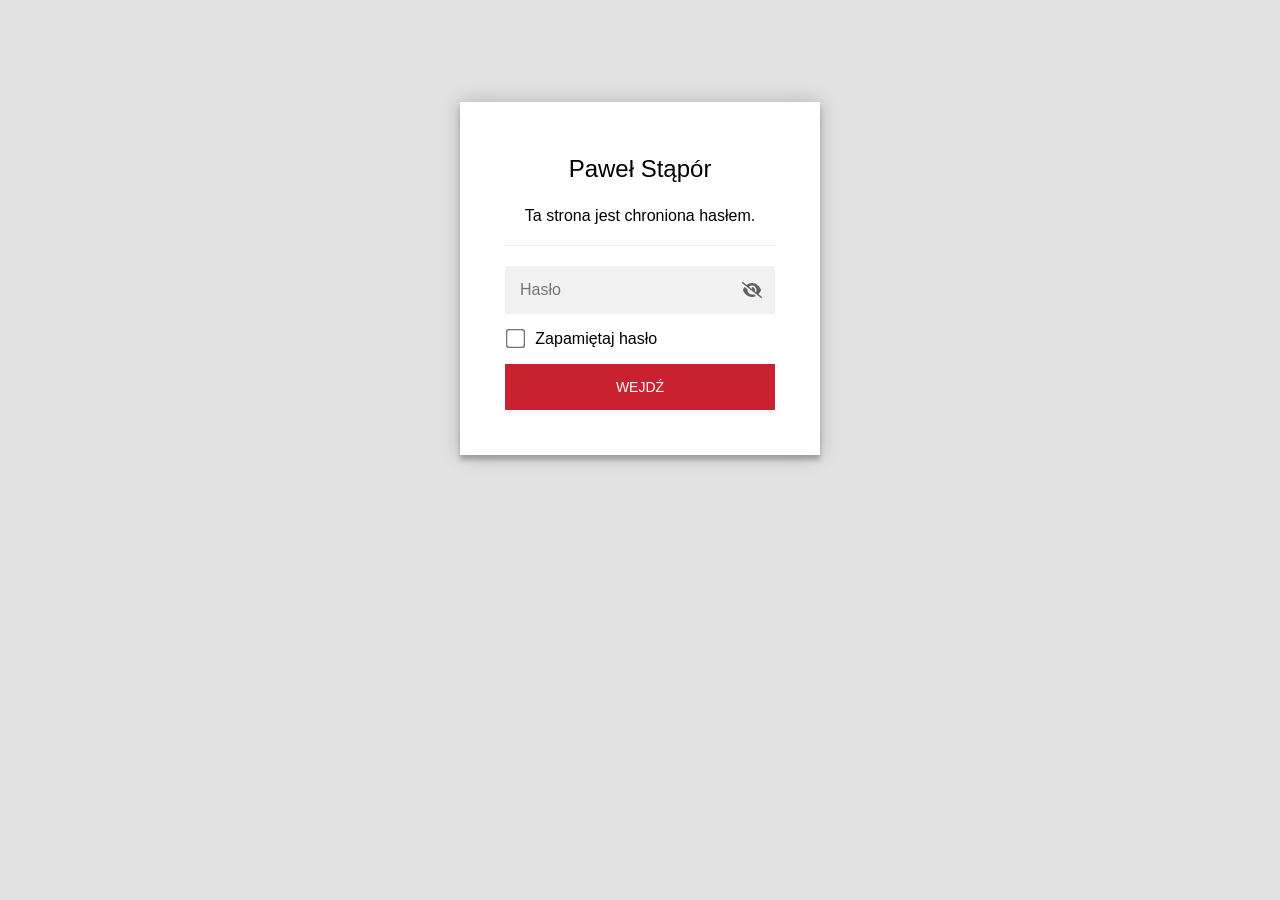
<file: index.html>
<!DOCTYPE html>
<html class="staticrypt-html">
    <head>
        <meta charset="utf-8" />
        <title>Paweł Stąpór</title>
        <meta name="viewport" content="width=device-width, initial-scale=1" />

        <!-- do not cache this page -->
        <meta http-equiv="cache-control" content="max-age=0" />
        <meta http-equiv="cache-control" content="no-cache" />
        <meta http-equiv="expires" content="0" />
        <meta http-equiv="expires" content="Tue, 01 Jan 1980 1:00:00 GMT" />
        <meta http-equiv="pragma" content="no-cache" />

        <style>
            .staticrypt-hr {
                margin-top: 20px;
                margin-bottom: 20px;
                border: 0;
                border-top: 1px solid #eee;
            }

            .staticrypt-page {
                width: 360px;
                padding: 8% 0 0;
                margin: auto;
                box-sizing: border-box;
            }

            .staticrypt-form {
                position: relative;
                z-index: 1;
                background: #ffffff;
                max-width: 360px;
                margin: 0 auto 100px;
                padding: 45px;
                text-align: center;
                box-shadow: 0 0 20px 0 rgba(0, 0, 0, 0.2), 0 5px 5px 0 rgba(0, 0, 0, 0.24);
            }

            .staticrypt-form input[type="password"],
            input[type="text"] {
                background: inherit;
                border: 0;
                box-sizing: border-box; /* This ensures padding is included in the total width */
                font-size: 14px;
                outline: 0;
                padding: 15px 30px 15px 15px; /* Adjust the padding to ensure there is space for the icon */
                width: 100%;
            }

            .staticrypt-password-container {
                position: relative;
                outline: 0;
                background: #f2f2f2;
                width: 100%;
                border: 0;
                margin: 0 0 15px;
                box-sizing: border-box;
            }

            .staticrypt-toggle-password-visibility {
                cursor: pointer;
                height: 20px;
                opacity: 60%;
                padding: 13px;
                position: absolute;
                right: 0;
                top: 50%;
                transform: translateY(-50%);
                width: 20px;
            }

            .staticrypt-form .staticrypt-decrypt-button {
                text-transform: uppercase;
                outline: 0;
                background: #c92130;
                width: 100%;
                border: 0;
                padding: 15px;
                color: #ffffff;
                font-size: 14px;
                cursor: pointer;
            }

            .staticrypt-form .staticrypt-decrypt-button:hover,
            .staticrypt-form .staticrypt-decrypt-button:active,
            .staticrypt-form .staticrypt-decrypt-button:focus {
                background: #c92130;
                filter: brightness(92%);
            }

            .staticrypt-html {
                height: 100%;
            }

            .staticrypt-body {
                height: 100%;
                margin: 0;
            }

            .staticrypt-content {
                height: 100%;
                margin-bottom: 1em;
                background: #e2e2e3;
                font-family: "Arial", sans-serif;
                -webkit-font-smoothing: antialiased;
                -moz-osx-font-smoothing: grayscale;
            }

            .staticrypt-instructions {
                margin-top: -1em;
                margin-bottom: 1em;
            }

            .staticrypt-title {
                font-size: 1.5em;
            }

            label.staticrypt-remember {
                display: flex;
                align-items: center;
                margin-bottom: 1em;
            }

            .staticrypt-remember input[type="checkbox"] {
                transform: scale(1.5);
                margin-right: 1em;
            }

            .hidden {
                display: none !important;
            }

            .staticrypt-spinner-container {
                height: 100%;
                display: flex;
                align-items: center;
                justify-content: center;
            }

            .staticrypt-spinner {
                display: inline-block;
                width: 2rem;
                height: 2rem;
                vertical-align: text-bottom;
                border: 0.25em solid gray;
                border-right-color: transparent;
                border-radius: 50%;
                -webkit-animation: spinner-border 0.75s linear infinite;
                animation: spinner-border 0.75s linear infinite;
                animation-duration: 0.75s;
                animation-timing-function: linear;
                animation-delay: 0s;
                animation-iteration-count: infinite;
                animation-direction: normal;
                animation-fill-mode: none;
                animation-play-state: running;
                animation-name: spinner-border;
            }

            @keyframes spinner-border {
                100% {
                    transform: rotate(360deg);
                }
            }

            @media screen and (-webkit-min-device-pixel-ratio: 0) {
                .staticrypt-form input[type="password"],
                input[type="text"] {
                    font-size: 16px;
                }
            }
        </style>
    </head>

    <body class="staticrypt-body">
        <div id="staticrypt_loading" class="staticrypt-spinner-container">
            <div class="staticrypt-spinner"></div>
        </div>

        <div id="staticrypt_content" class="staticrypt-content hidden">
            <div class="staticrypt-page">
                <div class="staticrypt-form">
                    <div class="staticrypt-instructions">
                        <p class="staticrypt-title">Paweł Stąpór</p>
                        <p>Ta strona jest chroniona hasłem.</p>
                    </div>

                    <hr class="staticrypt-hr" />

                    <form id="staticrypt-form" action="#" method="post">
                        <div class="staticrypt-password-container">
                            <input
                                id="staticrypt-password"
                                type="password"
                                name="password"
                                placeholder="Hasło"
                                autofocus
                            />

                            <img
                                class="staticrypt-toggle-password-visibility"
                                alt="Show password"
                                title="Show password"
                                src="[data-uri]"
                            />
                        </div>

                        <label id="staticrypt-remember-label" class="staticrypt-remember hidden">
                            <input id="staticrypt-remember" type="checkbox" name="remember" />
                            Zapamiętaj hasło
                        </label>

                        <input type="submit" class="staticrypt-decrypt-button" value="Wejdź" />
                    </form>
                </div>
            </div>
        </div>

        <script>
            // these variables will be filled when generating the file - the template format is 'variable_name'
            const staticryptInitiator = ((function(){
  const exports = {};
  const cryptoEngine = ((function(){
  const exports = {};
  const { subtle } = crypto;

const IV_BITS = 16 * 8;
const HEX_BITS = 4;
const ENCRYPTION_ALGO = "AES-CBC";

/**
 * Translates between utf8 encoded hexadecimal strings
 * and Uint8Array bytes.
 */
const HexEncoder = {
    /**
     * hex string -> bytes
     * @param {string} hexString
     * @returns {Uint8Array}
     */
    parse: function (hexString) {
        if (hexString.length % 2 !== 0) throw "Invalid hexString";
        const arrayBuffer = new Uint8Array(hexString.length / 2);

        for (let i = 0; i < hexString.length; i += 2) {
            const byteValue = parseInt(hexString.substring(i, i + 2), 16);
            if (isNaN(byteValue)) {
                throw "Invalid hexString";
            }
            arrayBuffer[i / 2] = byteValue;
        }
        return arrayBuffer;
    },

    /**
     * bytes -> hex string
     * @param {Uint8Array} bytes
     * @returns {string}
     */
    stringify: function (bytes) {
        const hexBytes = [];

        for (let i = 0; i < bytes.length; ++i) {
            let byteString = bytes[i].toString(16);
            if (byteString.length < 2) {
                byteString = "0" + byteString;
            }
            hexBytes.push(byteString);
        }
        return hexBytes.join("");
    },
};

/**
 * Translates between utf8 strings and Uint8Array bytes.
 */
const UTF8Encoder = {
    parse: function (str) {
        return new TextEncoder().encode(str);
    },

    stringify: function (bytes) {
        return new TextDecoder().decode(bytes);
    },
};

/**
 * Salt and encrypt a msg with a password.
 */
async function encrypt(msg, hashedPassword) {
    // Must be 16 bytes, unpredictable, and preferably cryptographically random. However, it need not be secret.
    // https://developer.mozilla.org/en-US/docs/Web/API/SubtleCrypto/encrypt#parameters
    const iv = crypto.getRandomValues(new Uint8Array(IV_BITS / 8));

    const key = await subtle.importKey("raw", HexEncoder.parse(hashedPassword), ENCRYPTION_ALGO, false, ["encrypt"]);

    const encrypted = await subtle.encrypt(
        {
            name: ENCRYPTION_ALGO,
            iv: iv,
        },
        key,
        UTF8Encoder.parse(msg)
    );

    // iv will be 32 hex characters, we prepend it to the ciphertext for use in decryption
    return HexEncoder.stringify(iv) + HexEncoder.stringify(new Uint8Array(encrypted));
}
exports.encrypt = encrypt;

/**
 * Decrypt a salted msg using a password.
 *
 * @param {string} encryptedMsg
 * @param {string} hashedPassword
 * @returns {Promise<string>}
 */
async function decrypt(encryptedMsg, hashedPassword) {
    const ivLength = IV_BITS / HEX_BITS;
    const iv = HexEncoder.parse(encryptedMsg.substring(0, ivLength));
    const encrypted = encryptedMsg.substring(ivLength);

    const key = await subtle.importKey("raw", HexEncoder.parse(hashedPassword), ENCRYPTION_ALGO, false, ["decrypt"]);

    const outBuffer = await subtle.decrypt(
        {
            name: ENCRYPTION_ALGO,
            iv: iv,
        },
        key,
        HexEncoder.parse(encrypted)
    );

    return UTF8Encoder.stringify(new Uint8Array(outBuffer));
}
exports.decrypt = decrypt;

/**
 * Salt and hash the password so it can be stored in localStorage without opening a password reuse vulnerability.
 *
 * @param {string} password
 * @param {string} salt
 * @returns {Promise<string>}
 */
async function hashPassword(password, salt) {
    // we hash the password in multiple steps, each adding more iterations. This is because we used to allow less
    // iterations, so for backward compatibility reasons, we need to support going from that to more iterations.
    let hashedPassword = await hashLegacyRound(password, salt);

    hashedPassword = await hashSecondRound(hashedPassword, salt);

    return hashThirdRound(hashedPassword, salt);
}
exports.hashPassword = hashPassword;

/**
 * This hashes the password with 1k iterations. This is a low number, we need this function to support backwards
 * compatibility.
 *
 * @param {string} password
 * @param {string} salt
 * @returns {Promise<string>}
 */
function hashLegacyRound(password, salt) {
    return pbkdf2(password, salt, 1000, "SHA-1");
}
exports.hashLegacyRound = hashLegacyRound;

/**
 * Add a second round of iterations. This is because we used to use 1k, so for backwards compatibility with
 * remember-me/autodecrypt links, we need to support going from that to more iterations.
 *
 * @param hashedPassword
 * @param salt
 * @returns {Promise<string>}
 */
function hashSecondRound(hashedPassword, salt) {
    return pbkdf2(hashedPassword, salt, 14000, "SHA-256");
}
exports.hashSecondRound = hashSecondRound;

/**
 * Add a third round of iterations to bring total number to 600k. This is because we used to use 1k, then 15k, so for
 * backwards compatibility with remember-me/autodecrypt links, we need to support going from that to more iterations.
 *
 * @param hashedPassword
 * @param salt
 * @returns {Promise<string>}
 */
function hashThirdRound(hashedPassword, salt) {
    return pbkdf2(hashedPassword, salt, 585000, "SHA-256");
}
exports.hashThirdRound = hashThirdRound;

/**
 * Salt and hash the password so it can be stored in localStorage without opening a password reuse vulnerability.
 *
 * @param {string} password
 * @param {string} salt
 * @param {int} iterations
 * @param {string} hashAlgorithm
 * @returns {Promise<string>}
 */
async function pbkdf2(password, salt, iterations, hashAlgorithm) {
    const key = await subtle.importKey("raw", UTF8Encoder.parse(password), "PBKDF2", false, ["deriveBits"]);

    const keyBytes = await subtle.deriveBits(
        {
            name: "PBKDF2",
            hash: hashAlgorithm,
            iterations,
            salt: UTF8Encoder.parse(salt),
        },
        key,
        256
    );

    return HexEncoder.stringify(new Uint8Array(keyBytes));
}

function generateRandomSalt() {
    const bytes = crypto.getRandomValues(new Uint8Array(128 / 8));

    return HexEncoder.stringify(new Uint8Array(bytes));
}
exports.generateRandomSalt = generateRandomSalt;

async function signMessage(hashedPassword, message) {
    const key = await subtle.importKey(
        "raw",
        HexEncoder.parse(hashedPassword),
        {
            name: "HMAC",
            hash: "SHA-256",
        },
        false,
        ["sign"]
    );
    const signature = await subtle.sign("HMAC", key, UTF8Encoder.parse(message));

    return HexEncoder.stringify(new Uint8Array(signature));
}
exports.signMessage = signMessage;

function getRandomAlphanum() {
    const possibleCharacters = "abcdefghijklmnopqrstuvwxyzABCDEFGHIJKLMNOPQRSTUVWXYZ0123456789";

    let byteArray;
    let parsedInt;

    // Keep generating new random bytes until we get a value that falls
    // within a range that can be evenly divided by possibleCharacters.length
    do {
        byteArray = crypto.getRandomValues(new Uint8Array(1));
        // extract the lowest byte to get an int from 0 to 255 (probably unnecessary, since we're only generating 1 byte)
        parsedInt = byteArray[0] & 0xff;
    } while (parsedInt >= 256 - (256 % possibleCharacters.length));

    // Take the modulo of the parsed integer to get a random number between 0 and totalLength - 1
    const randomIndex = parsedInt % possibleCharacters.length;

    return possibleCharacters[randomIndex];
}

/**
 * Generate a random string of a given length.
 *
 * @param {int} length
 * @returns {string}
 */
function generateRandomString(length) {
    let randomString = "";

    for (let i = 0; i < length; i++) {
        randomString += getRandomAlphanum();
    }

    return randomString;
}
exports.generateRandomString = generateRandomString;

  return exports;
})());
const codec = ((function(){
  const exports = {};
  /**
 * Initialize the codec with the provided cryptoEngine - this return functions to encode and decode messages.
 *
 * @param cryptoEngine - the engine to use for encryption / decryption
 */
function init(cryptoEngine) {
    const exports = {};

    /**
     * Top-level function for encoding a message.
     * Includes password hashing, encryption, and signing.
     *
     * @param {string} msg
     * @param {string} password
     * @param {string} salt
     *
     * @returns {string} The encoded text
     */
    async function encode(msg, password, salt) {
        const hashedPassword = await cryptoEngine.hashPassword(password, salt);

        const encrypted = await cryptoEngine.encrypt(msg, hashedPassword);

        // we use the hashed password in the HMAC because this is effectively what will be used a password (so we can store
        // it in localStorage safely, we don't use the clear text password)
        const hmac = await cryptoEngine.signMessage(hashedPassword, encrypted);

        return hmac + encrypted;
    }
    exports.encode = encode;

    /**
     * Encode using a password that has already been hashed. This is useful to encode multiple messages in a row, that way
     * we don't need to hash the password multiple times.
     *
     * @param {string} msg
     * @param {string} hashedPassword
     *
     * @returns {string} The encoded text
     */
    async function encodeWithHashedPassword(msg, hashedPassword) {
        const encrypted = await cryptoEngine.encrypt(msg, hashedPassword);

        // we use the hashed password in the HMAC because this is effectively what will be used a password (so we can store
        // it in localStorage safely, we don't use the clear text password)
        const hmac = await cryptoEngine.signMessage(hashedPassword, encrypted);

        return hmac + encrypted;
    }
    exports.encodeWithHashedPassword = encodeWithHashedPassword;

    /**
     * Top-level function for decoding a message.
     * Includes signature check and decryption.
     *
     * @param {string} signedMsg
     * @param {string} hashedPassword
     * @param {string} salt
     * @param {int} backwardCompatibleAttempt
     * @param {string} originalPassword
     *
     * @returns {Object} {success: true, decoded: string} | {success: false, message: string}
     */
    async function decode(signedMsg, hashedPassword, salt, backwardCompatibleAttempt = 0, originalPassword = "") {
        const encryptedHMAC = signedMsg.substring(0, 64);
        const encryptedMsg = signedMsg.substring(64);
        const decryptedHMAC = await cryptoEngine.signMessage(hashedPassword, encryptedMsg);

        if (decryptedHMAC !== encryptedHMAC) {
            // we have been raising the number of iterations in the hashing algorithm multiple times, so to support the old
            // remember-me/autodecrypt links we need to try bringing the old hashes up to speed.
            originalPassword = originalPassword || hashedPassword;
            if (backwardCompatibleAttempt === 0) {
                const updatedHashedPassword = await cryptoEngine.hashThirdRound(originalPassword, salt);

                return decode(signedMsg, updatedHashedPassword, salt, backwardCompatibleAttempt + 1, originalPassword);
            }
            if (backwardCompatibleAttempt === 1) {
                let updatedHashedPassword = await cryptoEngine.hashSecondRound(originalPassword, salt);
                updatedHashedPassword = await cryptoEngine.hashThirdRound(updatedHashedPassword, salt);

                return decode(signedMsg, updatedHashedPassword, salt, backwardCompatibleAttempt + 1, originalPassword);
            }

            return { success: false, message: "Signature mismatch" };
        }

        return {
            success: true,
            decoded: await cryptoEngine.decrypt(encryptedMsg, hashedPassword),
        };
    }
    exports.decode = decode;

    return exports;
}
exports.init = init;

  return exports;
})());
const decode = codec.init(cryptoEngine).decode;

/**
 * Initialize the staticrypt module, that exposes functions callbable by the password_template.
 *
 * @param {{
 *  staticryptEncryptedMsgUniqueVariableName: string,
 *  isRememberEnabled: boolean,
 *  rememberDurationInDays: number,
 *  staticryptSaltUniqueVariableName: string,
 * }} staticryptConfig - object of data that is stored on the password_template at encryption time.
 *
 * @param {{
 *  rememberExpirationKey: string,
 *  rememberPassphraseKey: string,
 *  replaceHtmlCallback: function,
 *  clearLocalStorageCallback: function,
 * }} templateConfig - object of data that can be configured by a custom password_template.
 */
function init(staticryptConfig, templateConfig) {
    const exports = {};

    /**
     * Decrypt our encrypted page, replace the whole HTML.
     *
     * @param {string} hashedPassword
     * @returns {Promise<boolean>}
     */
    async function decryptAndReplaceHtml(hashedPassword) {
        const { staticryptEncryptedMsgUniqueVariableName, staticryptSaltUniqueVariableName } = staticryptConfig;
        const { replaceHtmlCallback } = templateConfig;

        const result = await decode(
            staticryptEncryptedMsgUniqueVariableName,
            hashedPassword,
            staticryptSaltUniqueVariableName
        );
        if (!result.success) {
            return false;
        }
        const plainHTML = result.decoded;

        // if the user configured a callback call it, otherwise just replace the whole HTML
        if (typeof replaceHtmlCallback === "function") {
            replaceHtmlCallback(plainHTML);
        } else {
            document.write(plainHTML);
            document.close();
        }

        return true;
    }

    /**
     * Attempt to decrypt the page and replace the whole HTML.
     *
     * @param {string} password
     * @param {boolean} isRememberChecked
     *
     * @returns {Promise<{isSuccessful: boolean, hashedPassword?: string}>} - we return an object, so that if we want to
     *   expose more information in the future we can do it without breaking the password_template
     */
    async function handleDecryptionOfPage(password, isRememberChecked) {
        const { staticryptSaltUniqueVariableName } = staticryptConfig;

        // decrypt and replace the whole page
        const hashedPassword = await cryptoEngine.hashPassword(password, staticryptSaltUniqueVariableName);
        return handleDecryptionOfPageFromHash(hashedPassword, isRememberChecked);
    }
    exports.handleDecryptionOfPage = handleDecryptionOfPage;

    async function handleDecryptionOfPageFromHash(hashedPassword, isRememberChecked) {
        const { isRememberEnabled, rememberDurationInDays } = staticryptConfig;
        const { rememberExpirationKey, rememberPassphraseKey } = templateConfig;

        const isDecryptionSuccessful = await decryptAndReplaceHtml(hashedPassword);

        if (!isDecryptionSuccessful) {
            return {
                isSuccessful: false,
                hashedPassword,
            };
        }

        // remember the hashedPassword and set its expiration if necessary
        if (isRememberEnabled && isRememberChecked) {
            window.localStorage.setItem(rememberPassphraseKey, hashedPassword);

            // set the expiration if the duration isn't 0 (meaning no expiration)
            if (rememberDurationInDays > 0) {
                window.localStorage.setItem(
                    rememberExpirationKey,
                    (new Date().getTime() + rememberDurationInDays * 24 * 60 * 60 * 1000).toString()
                );
            }
        }

        return {
            isSuccessful: true,
            hashedPassword,
        };
    }
    exports.handleDecryptionOfPageFromHash = handleDecryptionOfPageFromHash;

    /**
     * Clear localstorage from staticrypt related values
     */
    function clearLocalStorage() {
        const { clearLocalStorageCallback, rememberExpirationKey, rememberPassphraseKey } = templateConfig;

        if (typeof clearLocalStorageCallback === "function") {
            clearLocalStorageCallback();
        } else {
            localStorage.removeItem(rememberPassphraseKey);
            localStorage.removeItem(rememberExpirationKey);
        }
    }

    async function handleDecryptOnLoad() {
        let isSuccessful = await decryptOnLoadFromUrl();

        if (!isSuccessful) {
            isSuccessful = await decryptOnLoadFromRememberMe();
        }

        return { isSuccessful };
    }
    exports.handleDecryptOnLoad = handleDecryptOnLoad;

    /**
     * Clear storage if we are logging out
     *
     * @returns {boolean} - whether we logged out
     */
    function logoutIfNeeded() {
        const logoutKey = "staticrypt_logout";

        // handle logout through query param
        const queryParams = new URLSearchParams(window.location.search);
        if (queryParams.has(logoutKey)) {
            clearLocalStorage();
            return true;
        }

        // handle logout through URL fragment
        const hash = window.location.hash.substring(1);
        if (hash.includes(logoutKey)) {
            clearLocalStorage();
            return true;
        }

        return false;
    }

    /**
     * To be called on load: check if we want to try to decrypt and replace the HTML with the decrypted content, and
     * try to do it if needed.
     *
     * @returns {Promise<boolean>} true if we derypted and replaced the whole page, false otherwise
     */
    async function decryptOnLoadFromRememberMe() {
        const { rememberDurationInDays } = staticryptConfig;
        const { rememberExpirationKey, rememberPassphraseKey } = templateConfig;

        // if we are login out, terminate
        if (logoutIfNeeded()) {
            return false;
        }

        // if there is expiration configured, check if we're not beyond the expiration
        if (rememberDurationInDays && rememberDurationInDays > 0) {
            const expiration = localStorage.getItem(rememberExpirationKey),
                isExpired = expiration && new Date().getTime() > parseInt(expiration);

            if (isExpired) {
                clearLocalStorage();
                return false;
            }
        }

        const hashedPassword = localStorage.getItem(rememberPassphraseKey);

        if (hashedPassword) {
            // try to decrypt
            const isDecryptionSuccessful = await decryptAndReplaceHtml(hashedPassword);

            // if the decryption is unsuccessful the password might be wrong - silently clear the saved data and let
            // the user fill the password form again
            if (!isDecryptionSuccessful) {
                clearLocalStorage();
                return false;
            }

            return true;
        }

        return false;
    }

    async function decryptOnLoadFromUrl() {
        const passwordKey = "staticrypt_pwd";
        const rememberMeKey = "remember_me";

        // try to get the password from the query param (for backward compatibility - we now want to avoid this method,
        // since it sends the hashed password to the server which isn't needed)
        const queryParams = new URLSearchParams(window.location.search);
        const hashedPasswordQuery = queryParams.get(passwordKey);
        const rememberMeQuery = queryParams.get(rememberMeKey);

        const urlFragment = window.location.hash.substring(1);
        // get the password from the url fragment
        const hashedPasswordRegexMatch = urlFragment.match(new RegExp(passwordKey + "=([^&]*)"));
        const hashedPasswordFragment = hashedPasswordRegexMatch ? hashedPasswordRegexMatch[1] : null;
        const rememberMeFragment = urlFragment.includes(rememberMeKey);

        const hashedPassword = hashedPasswordFragment || hashedPasswordQuery;
        const rememberMe = rememberMeFragment || rememberMeQuery;

        if (hashedPassword) {
            return handleDecryptionOfPageFromHash(hashedPassword, rememberMe);
        }

        return false;
    }

    return exports;
}
exports.init = init;

  return exports;
})());
            const templateError = "Nieprawidłowe hasło",
                templateToggleAltShow = "Show password",
                templateToggleAltHide = "Hide password",
                isRememberEnabled = true,
                staticryptConfig = {"staticryptEncryptedMsgUniqueVariableName":"[base64]","isRememberEnabled":true,"rememberDurationInDays":0,"staticryptSaltUniqueVariableName":"2512f2a2f3cc87d5a315c835c7684080"};

            // you can edit these values to customize some of the behavior of StatiCrypt
            const templateConfig = {
                rememberExpirationKey: "staticrypt_expiration",
                rememberPassphraseKey: "staticrypt_passphrase",
                replaceHtmlCallback: null,
                clearLocalStorageCallback: null,
            };

            // init the staticrypt engine
            const staticrypt = staticryptInitiator.init(staticryptConfig, templateConfig);

            // try to automatically decrypt on load if there is a saved password
            window.onload = async function () {
                const { isSuccessful } = await staticrypt.handleDecryptOnLoad();

                // if we didn't decrypt anything on load, show the password prompt. Otherwise the content has already been
                // replaced, no need to do anything
                if (!isSuccessful) {
                    // hide loading screen
                    document.getElementById("staticrypt_loading").classList.add("hidden");
                    document.getElementById("staticrypt_content").classList.remove("hidden");
                    document.getElementById("staticrypt-password").focus();

                    // show the remember me checkbox
                    if (isRememberEnabled) {
                        document.getElementById("staticrypt-remember-label").classList.remove("hidden");
                    }
                }
            };

            // toggle password visibility
            const toggleIcon = document.querySelector(".staticrypt-toggle-password-visibility");
            // these two icons are coming from FontAwesome
            const imgSrcEyeClosed =
                "[data-uri]";
            const imgSrcEyeOpened =
                "[data-uri]";
            toggleIcon.addEventListener("click", function () {
                const passwordInput = document.getElementById("staticrypt-password");
                if (passwordInput.type === "password") {
                    passwordInput.type = "text";
                    toggleIcon.src = imgSrcEyeOpened;
                    toggleIcon.alt = templateToggleAltHide;
                    toggleIcon.title = templateToggleAltHide;
                } else {
                    passwordInput.type = "password";
                    toggleIcon.src = imgSrcEyeClosed;
                    toggleIcon.alt = templateToggleAltShow;
                    toggleIcon.title = templateToggleAltShow;
                }
            });

            // handle password form submission
            document.getElementById("staticrypt-form").addEventListener("submit", async function (e) {
                e.preventDefault();

                const password = document.getElementById("staticrypt-password").value,
                    isRememberChecked = true;

                const { isSuccessful } = await staticrypt.handleDecryptionOfPage(password, isRememberChecked);

                if (!isSuccessful) {
                    alert(templateError);
                }
            });
        </script>
    </body>
</html>
</file>
